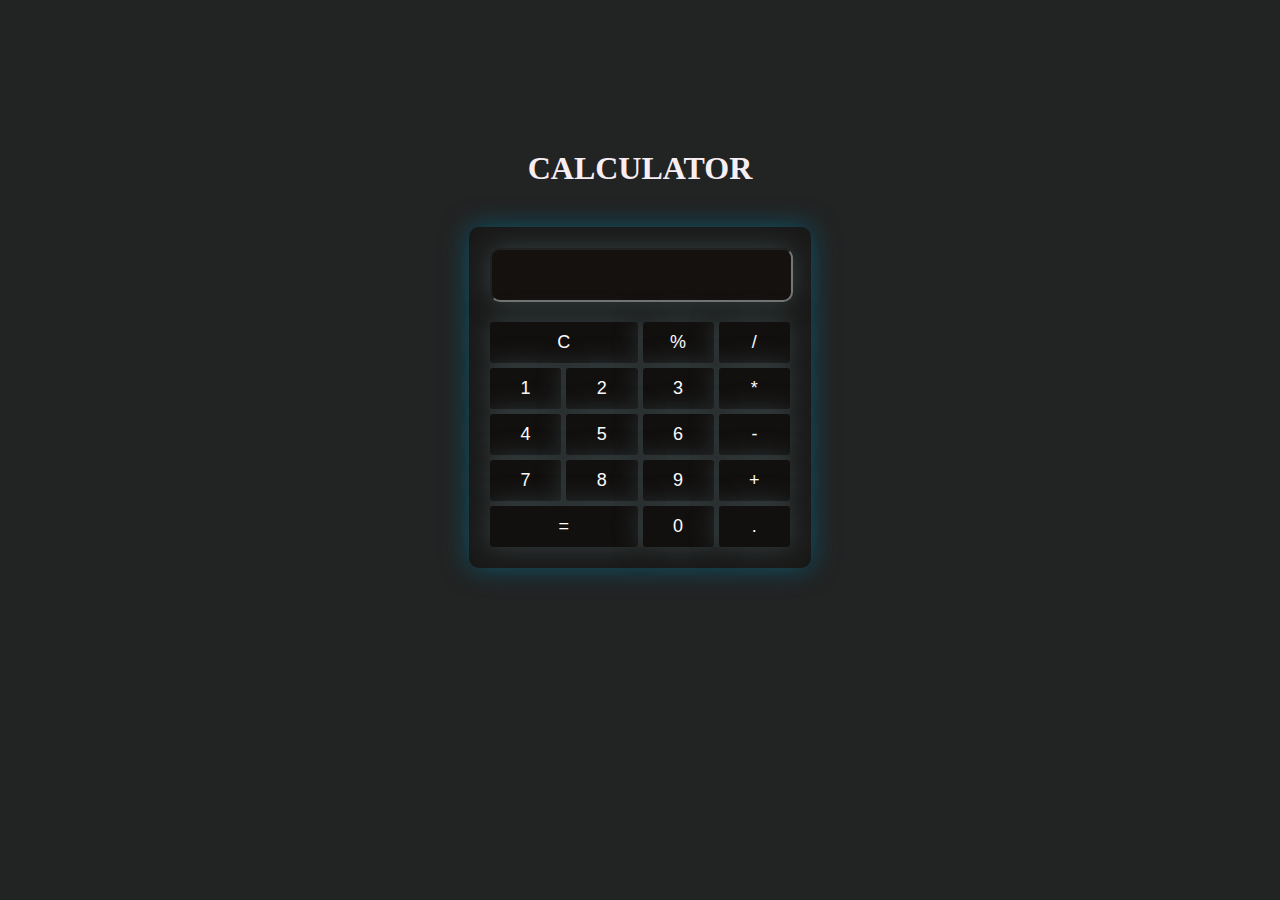
<file: CODSOFT/Calculator/cal-index.html>
<!DOCTYPE html>
<html lang="en">
<head>
    <meta charset="UTF-8">
    <meta name="viewport" content="width=device-width, initial-scale=1.0">
    <title>Calculator</title>
    <link rel="stylesheet" href="cal-style.css">
</head>
<body>
    <h1>CALCULATOR</h1>
    <div class="calculator">
        <input type="text" id="display">
        <div class="buttons">
            <button class="btn" onclick="clearDisplay()">C</button>
            <button class="button" onclick="appendOperator('%')">%</button>
            <button class="button" onclick="appendOperator('/')">/</button>
            <button class="button" onclick="appendNumber('1')">1</button>
            <button class="button" onclick="appendNumber('2')">2</button>
            <button class="button" onclick="appendNumber('3')">3</button>
            <button class="button" onclick="appendOperator('*')">*</button>
            <button class="button" onclick="appendNumber('4')">4</button>
            <button class="button" onclick="appendNumber('5')">5</button>
            <button class="button" onclick="appendNumber('6')">6</button>
            <button class="button" onclick="appendOperator('-')">-</button>
            <button class="button" onclick="appendNumber('7')">7</button>
            <button class="button" onclick="appendNumber('8')">8</button>
            <button class="button" onclick="appendNumber('9')">9</button>
            <button class="button" onclick="appendOperator('+')">+</button>
            <button class="btn" onclick="calculate()">=</button> 
            <button class="button" onclick="appendNumber('0')">0</button>
            <button class="button" onclick="appendNumber('.')">.</button>
            
        </div>
    </div>
    <script src="cal-script.js"></script>
</body>
</html>
</file>
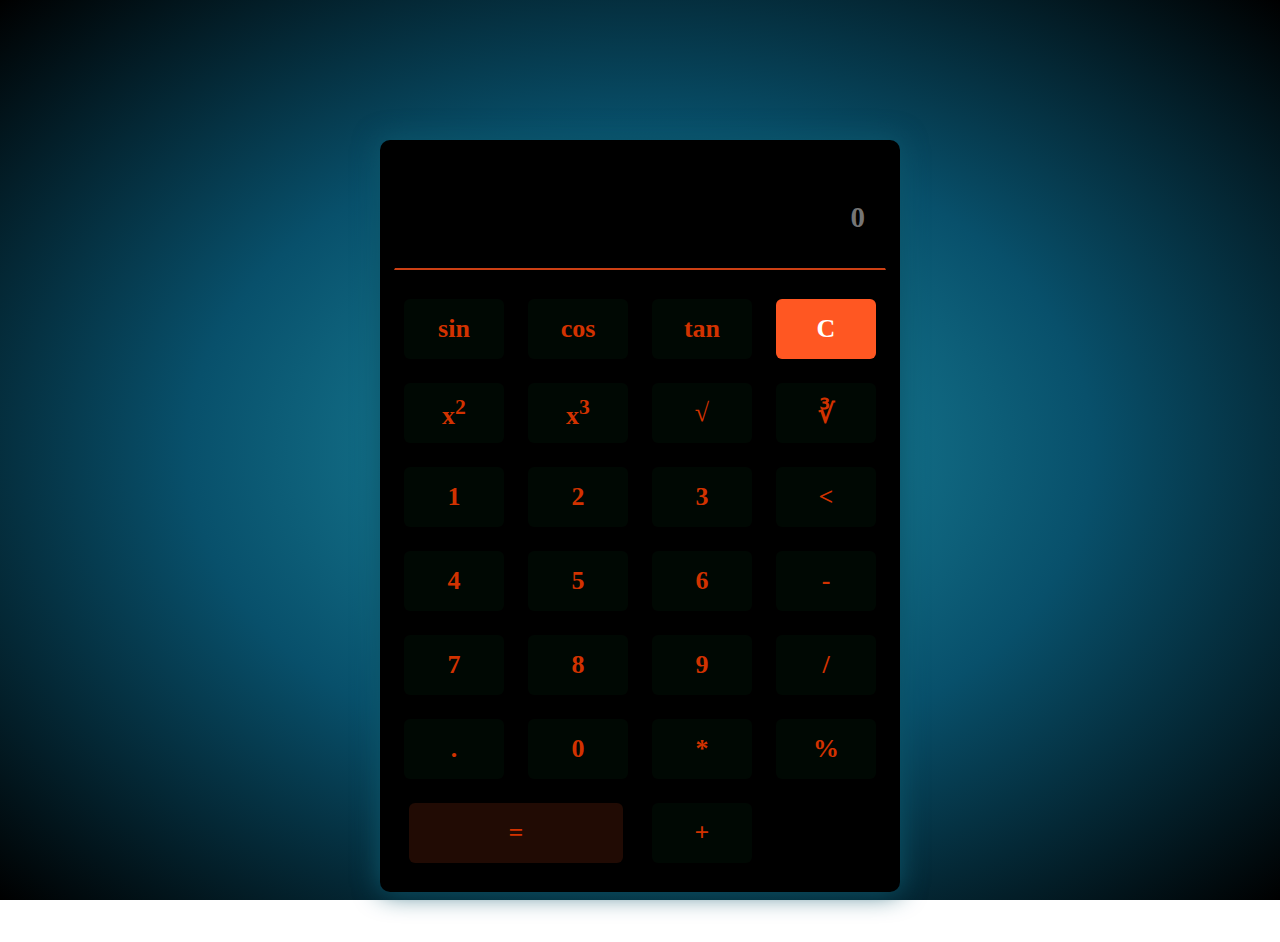
<file: CODSOFT/Portfolio/assets/scientific-calculator.html>
<!doctype html>
<html>
<head>
<style>
body {
    margin: 0;
    background: radial-gradient(#1e8fa5,#08506b, black)no-repeat fixed;
    padding: 50px 0px;
}
button.clear {
    background: #FF5722;
    color: #fff;
}
table {
    background: black;
    padding: 7px 5px;
    border: 6px solid #00000000;
    text-align: center;
    padding-bottom: 0px;
    box-shadow: 0px 0px 27px #0d5569;
    border-radius: 10px;
    margin-top: 90px;
}
button.equal {
    width: 88%;
    background: #210b04;
}
button.equal:hover{
	background: #000803;
}
input[type="text"] {
    width: 450px;
    height: 81px;
    border: 1px solid #000;
    padding: 10px 20px;
    font-size: 29px;
    background: #000000;
    font-weight: bold;
    margin-bottom: 25px;
    font-family: cursive;
    margin-top: 10px;
    color: #dedede;
    border-bottom: 2px solid #cc4014;
}
button {
    padding: 10px 20px;
    width: 100px;
    height: 60px;
    margin-bottom: 20px;
    font-size: 26px;
    font-weight: bold;
    font-family: cursive;
    background: #000803;
    border: none;
    color: #d23200;
    border-radius: 6px;
    cursor: pointer;
}
button:hover{
	background: #210b04;
}
</style>
</head>


<body>
<form name="calcul">
<table align="center">

	<tr>
		<td colspan="4"> <input type="text" name="result" placeholder="0" style="text-align:right"> </td>
	</tr>

	<tr>
		<td><button type="button" value="sin" onclick="sin()"> sin </button> </td>
		<td><button type="button" value="cos" onclick="cos()"> cos</button> </td>
		<td><button type="button" value="tan" onclick="tan()"> tan </button> </td>
		<td colspan="2">
		 <button type="button" value="C" class="clear" onclick="remv()"> C </button>
	 </td>
	</tr>

	<tr>
		<td><button type="button" value="x^2" onclick="square()"> x<sup>2 </button> </td>
		<td><button type="button" value="x^3" onclick="cubed()"> x<sup>3 </button> </td>
		<td><button type="button" value="sqrt2" onclick="sqrt2()"> &radic; </button> </td>
		<td><button type="button" value="sqrt3" onclick="sqrt3()"> &#8731; </button> </td>
	</tr>

	<tr>
		<td><button type="button" value="1" onclick="number(value)"> 1 </button> </td>
		<td><button type="button" value="2" onclick="number(value)"> 2 </button> </td>
		<td><button type="button" value="3" onclick="number(value)"> 3 </button> </td>
		<td><button type="button" value="BACKSPC" onclick="BACKSPC()"> < </button> </td>
	</tr>

	<tr>
		<td><button type="button" value="4" onclick="number(value)"> 4</button> </td>
		<td><button type="button" value="5" onclick="number(value)"> 5 </button> </td>
		<td><button type="button" value="6" onclick="number(value)"> 6 </button> </td>
		<td><button type="button" value="-" onclick="number(value)"> - </button> </td>
	</tr>

	<tr>
		<td><button type="button" value="7" onclick="number(value)"> 7 </button> </td>
		<td><button type="button" value="8" onclick="number(value)"> 8 </button> </td>
		<td><button type="button" value="9" onclick="number(value)"> 9 </button> </td>
		<td><button type="button" value="/" onclick="number(value)"> / </button> </td>
	</tr>

	<tr>
		<td><button type="button" value="." onclick="number(value)"> . </button> </td>
		<td><button type="button" value="0" onclick="number(value)"> 0 </button> </td>
		<td><button type="button" value="*" onclick="number(value)"> * </button> </td>
		<td><button type="button" value="%" onclick="number(value)"> % </button> </td>
	</tr>

	<tr>
		<td colspan="2"> <button type="button" value="=" onclick="equal()" class="equal">=</button> </td>
		<td><button type="button" value="+" onclick="number(value)"> + </button> </td>
	</tr>

</table>
</form>


<script>
	function sin(){
	document.calcul.result.value=Math.sin(document.calcul.result.value);
	}

	function cos(){
	document.calcul.result.value=Math.cos(document.calcul.result.value);
	}

	function tan(){
	document.calcul.result.value=Math.tan(document.calcul.result.value);
	}

	function BACKSPC(){
	var a = document.calcul.result.value;
	document.calcul.result.value = a.substr(0, a.length-1);
	}

	function square(){
	document.calcul.result.value = Math.pow(document.calcul.result.value, 2);
	}

	function cubed(){
	document.calcul.result.value = Math.pow(document.calcul.result.value, 3);
	}

	function sqrt2(){
	document.calcul.result.value = Math.pow(document.calcul.result.value, 1/2);
	}

	function sqrt3(){
	document.calcul.result.value = Math.pow(document.calcul.result.value, 1/3);
	}

	function number(value){
	document.calcul.result.value += value;
	}

	function remv(){
	document.calcul.result.value=" ";
	}

	function equal(){
	document.calcul.result.value=eval(document.calcul.result.value);
	}
</script>
</body>
</html>
</file>
<file: CODSOFT/Calculator/cal-style.css>
body{
    background: #222323;
    margin-top: 150px;
}
h1{
    text-align: center;
    color: #f6eef2;
}
.calculator {
    max-width: 300px;
    margin: 40px auto;
    background: rgb(25, 25, 24);
    padding: 20px;
    border: 1px solid #00000000;
    border-radius: 10px;
    box-shadow: 0px 0px 27px #0d5569;
    }
    
    .buttons {
    display: grid;
    grid-template-columns: repeat(4, 1fr);
    grid-gap: 5px;
    background: rgb(32, 32, 29);
    }
    
    .button {
        background: #12100f;
    color: #fff;
    border: none;
    border-radius: 3px;
    padding: 10px;
    font-size: 18px;
    cursor: pointer;
    box-shadow: 0px 0px 27px #364144;
    }
    
    .button:hover {
    background: #210b04;
    }
    
    #display {
        margin-bottom: 20px;
    width: 93%;
    height: 30px;
    padding: 10px;
    font-size: 18px;
    background: #14110f;
    border-radius: 10px;
    box-shadow: 0px 0px 10px rgba(0,0,0,0.1);
    color: #dedede;
    box-shadow: 0px 0px 27px #364144;
    }
    .btn{
        grid-column: 1/3;
        background: #12100f;
    color: #fff;
    border: none;
    border-radius: 3px;
    padding: 10px;
    font-size: 18px;
    box-shadow: 0px 0px 27px #364144;
    cursor: pointer;
    }
</file>
